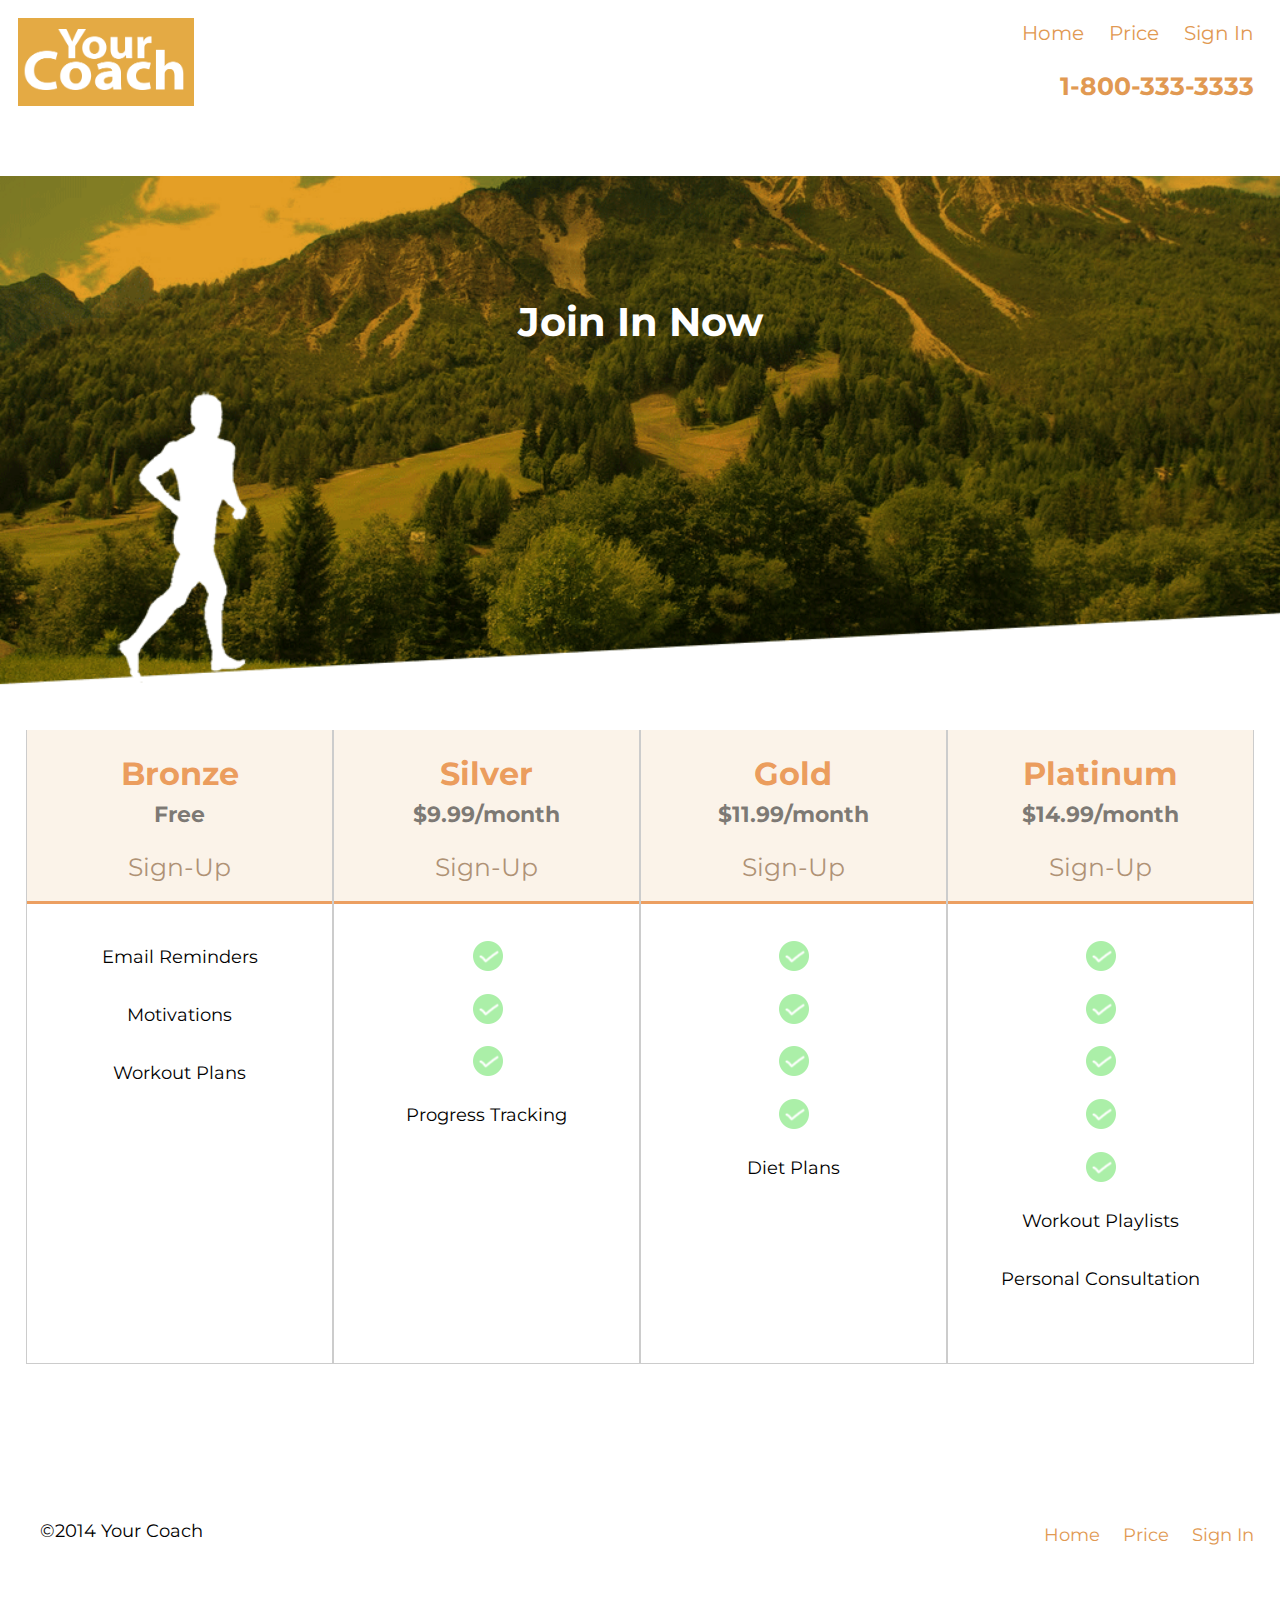
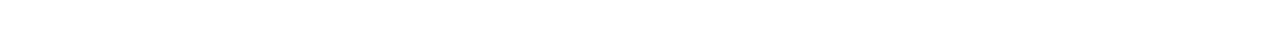
<file: price.html>
<!DOCTYPE html>
<html lang="en-ca">
    <head>
        <meta charset="utf-8">
        <title>Your Coach Pricing</title>
        <meta name="viewport" content="width=device-width,initial-scale=1">
        <link href='http://fonts.googleapis.com/css?family=Montserrat' rel='stylesheet' type='text/css'>
        <link href='http://fonts.googleapis.com/css?family=Open+Sans+Condensed:300' rel='stylesheet' type='text/css'>
        <link href="css/grid.css" rel="stylesheet">
        <link href="css/main.css" rel="stylesheet">
        <link href="css/type.css" rel="stylesheet">
    </head>
    <body>
         <ul class="skip-links">
            <li><a href="">Jump to main content</a></li>
            <li><a href="">Jump to navigation</a></li>
        </ul>
        <header roll="banner" class="masthead grid">
            <div class="unit unit-s-1 unit-m-1-3">
                <img src="images/logo.gif" alt="Your Coach Logo" class="logo">
            </div>
            <nav id="navigation" role="navigation" class="gutter nav unit unit-s-1 unit-m-2-3">
                <ul class="mega brand-family unit unit-s-1 unit-m-3-4">
                    <li><a class="pad-b" href="index.html">Home</a></li>
                    <li><a class="pad-b" href="price.html">Price</a></li>
                    <li><a class="pad-b" href="sign-up.html">Sign In</a></li>
                </ul>
            </nav>
            <h3 class="contact gutter unit unit-xs-1">1-800-333-3333</h3>
        </header>
        <main id="main" role="main">
            <div class="pricing-banner">
                <h1 class="pricing-header yotta">Join In Now</h1>
            </div>
            <div class="grid island package-block"> 
                <div class="package unit unit-xs-1 unit-m-1-2 unit-l-1-4">
                    <div class="package-intro">
                        <h2 class="package-header exa">Bronze</h2>
                        <h3 class="package-pricing giga">Free</h3>
                        <div class="package-register">
                            <a href="sign-up.html" class="package-sign-up tera">Sign-Up</a>
                        </div>
                    </div>
                    <ul class="package-features kilo">
                        <li class="package-feature">Email Reminders</li>
                        <li class="package-feature">Motivations</li>
                        <li class="package-feature">Workout Plans</li>
                    </ul>
                </div>       
                <div class="package unit unit-xs-1 unit-m-1-2 unit-l-1-4">
                    <div class="package-intro">
                        <h2 class="package-header exa">Silver</h2>
                        <h3 class="package-pricing giga">$9.99/month</h3>
                        <div class="package-register">
                            <a href="sign-up.html" class="package-sign-up tera">Sign-Up</a>
                        </div>
                    </div>
                    <ul class="package-features kilo">
                        <li class="package-feature-2">Email Reminders</li>
                        <li class="package-feature-2">Motivations</li>
                        <li class="package-feature-2">Workout Plans</li>
                        <li class="package-feature-3"><img src="images/checkmark.gif" alt="check mark"></li>
                        <li class="package-feature-3"><img src="images/checkmark.gif" alt="check mark"></li>
                        <li class="package-feature-3"><img src="images/checkmark.gif" alt="check mark"></li>
                        <li class="package-feature">Progress Tracking</li>
                    </ul>
                </div>  
                <div class="package unit unit-xs-1 unit-m-1-2 unit-l-1-4">
                    <div class="package-intro">
                        <h2 class="package-header exa">Gold</h2>
                        <h3 class="package-pricing giga">$11.99/month</h3>
                        <div class="package-register">
                            <a href="sign-up.html" class="package-sign-up tera">Sign-Up</a>
                        </div>
                    </div>
                        <ul class="package-features kilo">
                            <li class="package-feature-2">Email Reminders</li>
                            <li class="package-feature-2">Motivations</li>
                            <li class="package-feature-2">Workout Plans</li>
                            <li class="package-feature-2">Progress Tracking</li>
                            <li class="package-feature-3"><img src="images/checkmark.gif" alt="check mark"></li>
                            <li class="package-feature-3"><img src="images/checkmark.gif" alt="check mark"></li>
                            <li class="package-feature-3"><img src="images/checkmark.gif" alt="check mark"></li>
                            <li class="package-feature-3"><img src="images/checkmark.gif" alt="check mark"></li>
                            <li class="package-feature">Diet Plans</li>
                        </ul>
                </div>
                <div class="package unit unit-xs-1 unit-m-1-2 unit-l-1-4">
                    <div class="package-intro">
                        <h2 class="package-header exa">Platinum</h2>
                        <h3 class="package-pricing giga">$14.99/month</h3>
                        <div class="package-body">
                            <div class="package-register">
                                <a href="sign-up.html" class="package-sign-up tera">Sign-Up</a>
                            </div>
                        </div>
                    </div>
                    <ul class="package-features kilo">
                        <li class="package-feature-2">Email Reminders</li>
                        <li class="package-feature-2">Motivations</li>
                        <li class="package-feature-2">Workout Plans</li>
                        <li class="package-feature-2">Progress Tracking</li>
                        <li class="package-feature-2">Diet Plans</li>
                        <li class="package-feature-3"><img src="images/checkmark.gif" alt="check mark"></li>
                        <li class="package-feature-3"><img src="images/checkmark.gif" alt="check mark"></li>
                        <li class="package-feature-3"><img src="images/checkmark.gif" alt="check mark"</li>
                        <li class="package-feature-3"><img src="images/checkmark.gif" alt="check mark"></li>
                        <li class="package-feature-3"><img src="images/checkmark.gif" alt="check mark"></li>
                        <li class="package-feature">Workout Playlists</li>
                        <li class="package-feature">Personal Consultation</li>
                    </ul>
                </div>
            </div> 
        </main>
        <footer class="grid island footer">
            <div class="unit unit-m-1-2 island-half">
                <p>©2014 Your Coach</p>
            </div>   
                <nav id="navigation" role="navigation" class="foot-nav unit unit-m-1-2">
                    <ul class="brand-family">
                        <li><a class="pad-b" href="index.html">Home</a></li>
                        <li><a class="pad-b" href="price.html">Price</a></li>
                        <li><a class="pad-b" href="sign-up.html">Sign In</a></li>
                    </ul>
                </nav>
        </footer>
    </body>
</html>
</file>
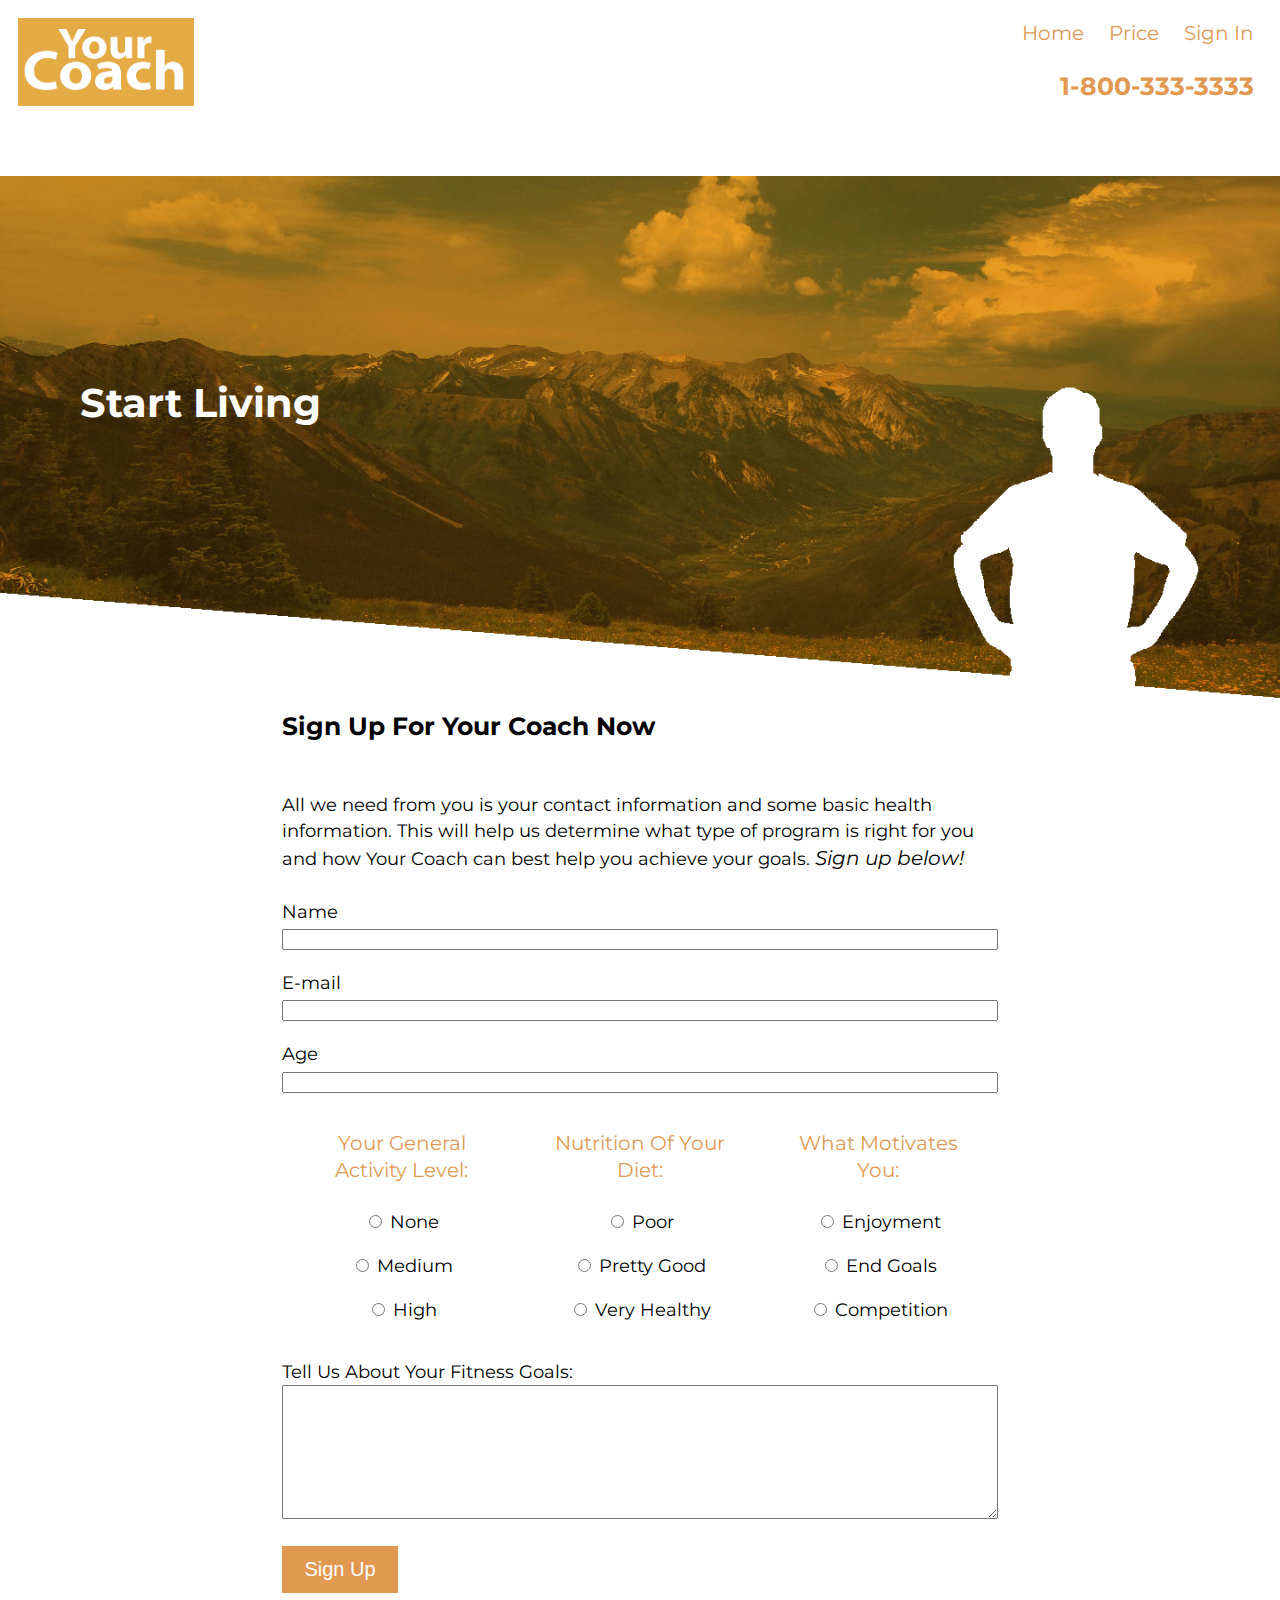
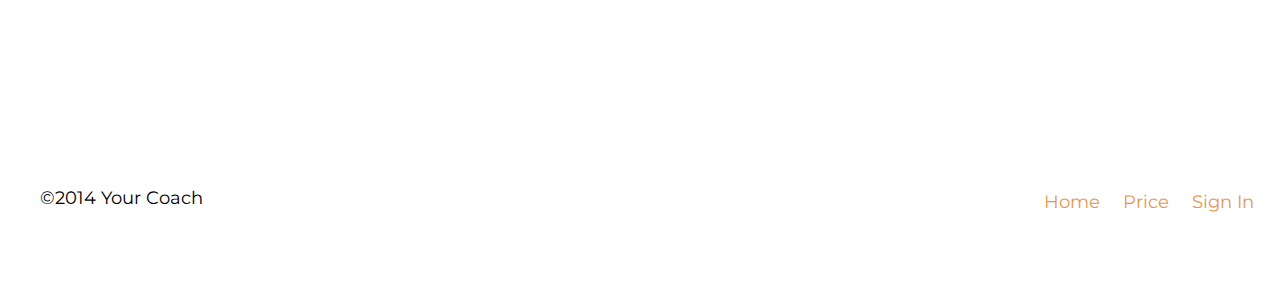
<file: sign-up.html>
<!DOCTYPE html>
<html lang="en-ca">
    <head>
        <meta charset="utf-8">
        <title>Your Coach Sign In</title>
        <meta name="viewport" content="width=device-width,initial-scale=1">
        <link href='http://fonts.googleapis.com/css?family=Montserrat' rel='stylesheet' type='text/css'>
        <link href='http://fonts.googleapis.com/css?family=Open+Sans+Condensed:300' rel='stylesheet' type='text/css'>
        <link href="css/grid.css" rel="stylesheet">
        <link href="css/main.css" rel="stylesheet">
        <link href="css/type.css" rel="stylesheet">
    </head>
    <body>
        <header roll="banner" class="masthead grid">
            <div class="unit unit-s-1 unit-m-1-3">
                <img src="images/logo.gif" alt="Coach Logo" class="logo">
            </div>
            <nav id="navigation" role="navigation" class="gutter nav unit unit-s-1 unit-m-2-3">
                <ul class="mega brand-family unit unit-s-1 unit-m-3-4">
                    <li><a class="pad-b" href="index.html">Home</a></li>
                    <li><a class="pad-b" href="price.html">Price</a></li>
                    <li><a class="pad-b" href="sign-up.html">Sign In</a></li>
                </ul>
            </nav>
            <h3 class="contact gutter unit unit-xs-1">1-800-333-3333</h3>
        </header>
        <main id="main" role="main">
            <div class="sign-up-banner">
                <h1 class="sign-up-header yotta">Start Living</h1>
            </div>   
            <form action="thanks.html" method="post">
                <div class="form-body island">
                    <div class="sign-up-intro">
                        <h2 class="tera">Sign Up For Your Coach Now </h1>
                        <p class="pad-top"> All we need from you is your contact information and some basic health information. This will help us determine what type of program is right for you and how Your Coach can best help you achieve your goals. <i class="mega">Sign up below!</i></p>
                    </div>
                    <div>
                        <label for="name">Name</label>
                        <input class="field" id="name">
                    </div>
                    <div>
                        <label for="e-mail">E-mail</label>
                        <input class="field" type="e-mail" id="e-mail">
                    </div>    
                    <div>
                        <label for="number">Age</label>
                        <input class="field" type="number" id="number">
                    </div>  
                    <div class="grid">
                        <fieldset class="input unit unit-xs-1 unit-l-1-3">
                            <p class="fitness-input-title mega">Your General Activity Level:</p>
                            <span class="radio">
                                <input type="radio" id="none" name="none">
                                <label class="input-label" for="low">None</label>
                            </span>

                            <span class="radio">
                                <input type="radio" id="medium" name="medium">
                                <label class="input-label" for="medium">Medium</label>
                            </span>

                            <span class="radio">
                                <input type="radio" id="high" name="high">
                                <label class="input-label" for="high">High</label>
                            </span>
                        </fieldset>
                        <fieldset class="input unit unit-xs-1 unit-l-1-3">
                            <p class="fitness-input-title mega">Nutrition Of Your Diet:</p>
                            <span class="radio">
                                <input type="radio" id="meh" name="poor">
                                <label class="input-label" for="low">Poor</label>
                            </span>

                            <span class="radio">
                                <input type="radio" id="Pretty good" name="medium">
                                <label class="input-label" for="medium">Pretty Good</label>
                            </span>

                            <span class="radio">
                                <input type="radio" id="Mucho" name="high">
                                <label class="input-label" for="high">Very Healthy</label>
                            </span>
                        </fieldset>
                        <fieldset class="input unit unit-xs-1 unit-l-1-3">
                            <p class="fitness-input-title mega">What Motivates You:</p>
                            <span class="radio">
                                <input type="radio" id="meh" name="low">
                                <label class="input-label" for="low">Enjoyment</label>
                            </span>

                            <span class="radio">
                                <input type="radio" id="Pretty good" name="medium">
                                <label class="input-label" for="medium">End Goals</label>
                            </span>

                            <span class="radio">
                                <input type="radio" id="Mucho" name="high">
                                <label class="input-label" for="high">Competition</label>
                            </span>
                        </fieldset>
                    </div>
                    <div>
                        <label for="explaination">Tell Us About Your Fitness Goals:</label>
                        <textarea class="explanation" id="explaination" id="text"></textarea>
                    </div>
                    <div class="submit">
                        <button type="submit">Sign Up</button>
                    </div>
                </div>
            </form>
        </main>
        <footer class="grid island footer">
            <div class="unit unit-m-1-2 island-half">
                <p>©2014 Your Coach</p>
            </div>   
                <nav id="navigation" role="navigation" class="foot-nav unit unit-m-1-2">
                    <ul class="brand-family">
                        <li><a class="pad-b" href="index.html">Home</a></li>
                        <li><a class="pad-b" href="price.html">Price</a></li>
                        <li><a class="pad-b" href="sign-up.html">Sign In</a></li>
                    </ul>
                </nav>
        </footer>
    </body>
</html>
</file>
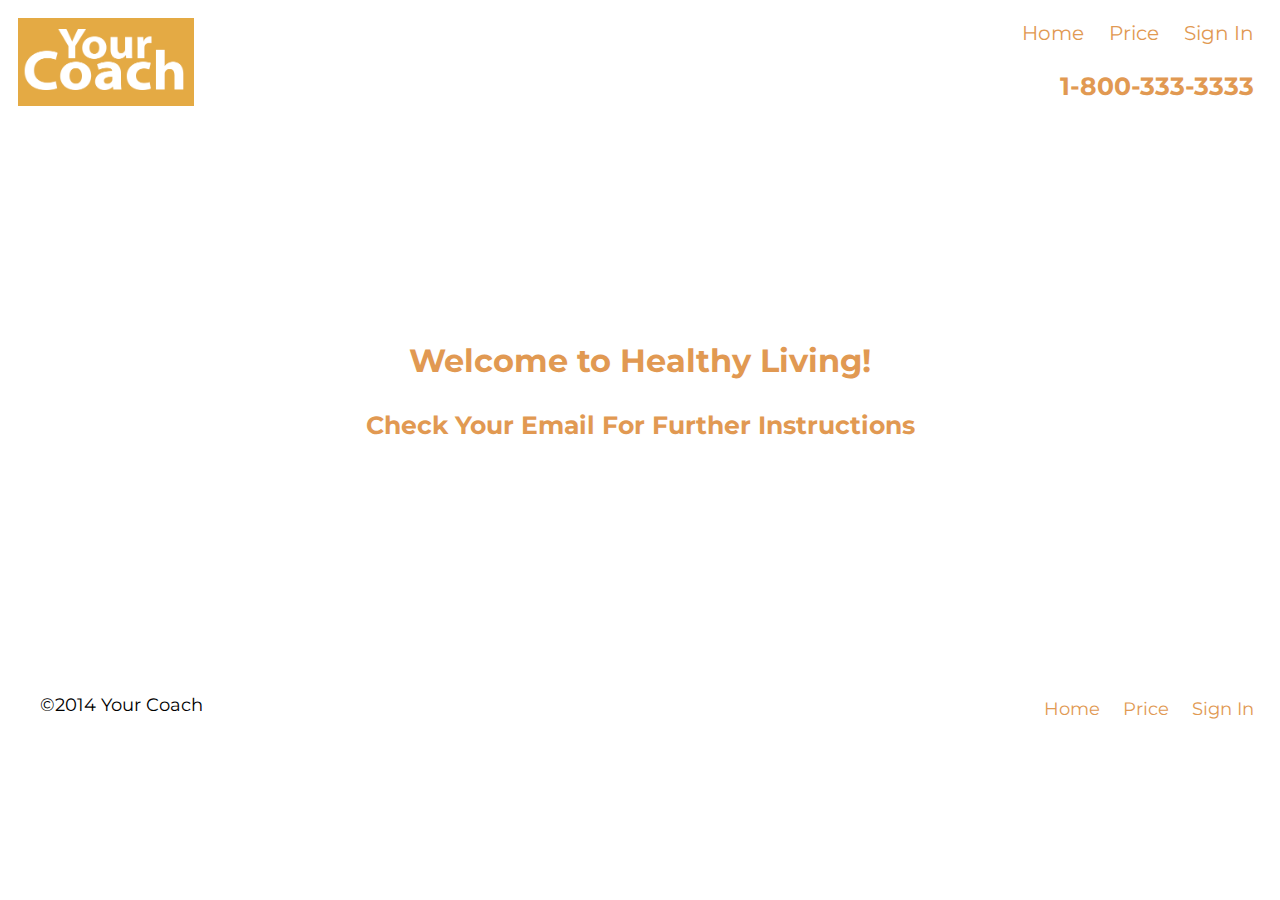
<file: thanks.html>
<!DOCTYPE html>
<html lang="en-ca">
<head>
    <meta charset="utf-8">
    <title>Your Coach</title>
    <meta name="viewport" content="width=device-width,initial-scale=1">
    <link href='http://fonts.googleapis.com/css?family=Montserrat' rel='stylesheet' type='text/css'>
    <link href='http://fonts.googleapis.com/css?family=Open+Sans+Condensed:300' rel='stylesheet' type='text/css'>
    <link href="css/grid.css" rel="stylesheet">
    <link href="css/main.css" rel="stylesheet">
    <link href="css/type.css" rel="stylesheet">
</head>
<body class="thanks-body">
        <header roll="banner" class="masthead grid">
            <div class="unit unit-s-1 unit-m-1-3">
                <img src="images/logo.gif" alt="Coach Logo" class="logo">
            </div>
            <nav id="navigation" role="navigation" class="gutter nav unit unit-s-1 unit-m-2-3">
                <ul class="mega brand-family unit unit-s-1 unit-m-3-4">
                    <li><a class="pad-b" href="index.html">Home</a></li>
                    <li><a class="pad-b" href="price.html">Price</a></li>
                    <li><a class="pad-b" href="sign-up.html">Sign In</a></li>
                </ul>
            </nav>
            <h3 class="contact gutter unit unit-xs-1">1-800-333-3333</h3>
        </header>
    <main id="main" role="main">
        <h1 class="thanks-message-header">Welcome to Healthy Living!</h1>
        <h2 class="thanks-message tera">Check Your Email For Further Instructions</h2>
    </main>
</body>
<footer class="grid island footer">
    <div class="unit unit-m-1-2 island-half">
        <p>©2014 Your Coach</p>
    </div>   
        <nav id="navigation" role="navigation" class="foot-nav unit unit-m-1-2">
            <ul class="brand-family">
                <li><a class="pad-b" href="index.html">Home</a></li>
                <li><a class="pad-b" href="price.html">Price</a></li>
                <li><a class="pad-b" href="sign-up.html">Sign In</a></li>
            </ul>
        </nav>
</footer>
</html>
</file>
<file: css/grid.css>
.grid {
  margin: 0;
  padding: 0;
  letter-spacing: -0.31em;
  text-rendering: optimizespeed;
  display: -webkit-flex;
  -webkit-flex-flow: row wrap;
  display: -ms-flexbox;
  -ms-flex-flow: row wrap;
  display: flex;
  flex-flow: row wrap;
}

.grid-bottom {
  -webkit-align-items: flex-end;
  -ms-align-items: flex-end;
  align-items: flex-end;
}

.grid-middle {
  -webkit-align-items: center;
  -ms-align-items: center;
  align-items: center;
}

.grid-stretch {
  -webkit-align-items: stretch;
  -ms-align-items: stretch;
  align-items: stretch;
}

.opera-only :-o-prefocus, .grid {
  word-spacing: -0.43em;
}

.unit {
  letter-spacing: normal;
  text-rendering: auto;
  vertical-align: top;
  word-spacing: normal;
  display: inline-block;
  visibility: visible;
}

.grid-bottom .unit {
  vertical-align: bottom;
}

.grid-middle .unit {
  vertical-align: middle;
}

.unit[class*="push-"],
.unit[class*="pull-"] {
  position: relative;
}

.unit-xs-hidden {
  display: none;
  visibility: hidden;
}

.unit-xs-centered {
  margin: 0 auto;
}

.unit-xs-1 {
  display: block;
  visibility: visible;
  width: 100%;
}

.unit-offset-xs-0 {
  margin-left: 0;
}

.unit-push-xs-0,
.unit-pull-xs-0 {
  left: 0;
}

.unit-xs-1-2 {
  width: 50.0000%;
}

.unit-offset-xs-1-2 {
  margin-left: 50.0000%;
}

.unit-push-xs-1-2 {
  left: 50.0000%;
}

.unit-pull-xs-1-2 {
  left: -50.0000%;
}

.unit-xs-1-3 {
  width: 33.3333%;
}

.unit-offset-xs-1-3 {
  margin-left: 33.3333%;
}

.unit-push-xs-1-3 {
  left: 33.3333%;
}

.unit-pull-xs-1-3 {
  left: -33.3333%;
}

.unit-xs-2-3 {
  width: 66.6667%;
}

.unit-offset-xs-2-3 {
  margin-left: 66.6667%;
}

.unit-push-xs-2-3 {
  left: 66.6667%;
}

.unit-pull-xs-2-3 {
  left: -66.6667%;
}

.unit-xs-1-4 {
  width: 25.0000%;
}

.unit-offset-xs-1-4 {
  margin-left: 25.0000%;
}

.unit-push-xs-1-4 {
  left: 25.0000%;
}

.unit-pull-xs-1-4 {
  left: -25.0000%;
}

.unit-xs-3-4 {
  width: 75.0000%;
}

.unit-offset-xs-3-4 {
  margin-left: 75.0000%;
}

.unit-push-xs-3-4 {
  left: 75.0000%;
}

.unit-pull-xs-3-4 {
  left: -75.0000%;
}

.unit-xs-1-2,.unit-xs-1-3,.unit-xs-2-3,.unit-xs-1-4,.unit-xs-3-4 {
  display: inline-block;
  visibility: visible;
}

@media only screen and (min-width: 25em) {

.unit-s-hidden {
  display: none;
  visibility: hidden;
}

.unit-s-centered {
  margin: 0 auto;
}

.unit-s-1 {
  display: block;
  visibility: visible;
  width: 100%;
}

.unit-offset-s-0 {
  margin-left: 0;
}

.unit-push-s-0,
.unit-pull-s-0 {
  left: 0;
}

.unit-s-1-2 {
  width: 50.0000%;
}

.unit-offset-s-1-2 {
  margin-left: 50.0000%;
}

.unit-push-s-1-2 {
  left: 50.0000%;
}

.unit-pull-s-1-2 {
  left: -50.0000%;
}

.unit-s-1-3 {
  width: 33.3333%;
}

.unit-offset-s-1-3 {
  margin-left: 33.3333%;
}

.unit-push-s-1-3 {
  left: 33.3333%;
}

.unit-pull-s-1-3 {
  left: -33.3333%;
}

.unit-s-2-3 {
  width: 66.6667%;
}

.unit-offset-s-2-3 {
  margin-left: 66.6667%;
}

.unit-push-s-2-3 {
  left: 66.6667%;
}

.unit-pull-s-2-3 {
  left: -66.6667%;
}

.unit-s-1-4 {
  width: 25.0000%;
}

.unit-offset-s-1-4 {
  margin-left: 25.0000%;
}

.unit-push-s-1-4 {
  left: 25.0000%;
}

.unit-pull-s-1-4 {
  left: -25.0000%;
}

.unit-s-3-4 {
  width: 75.0000%;
}

.unit-offset-s-3-4 {
  margin-left: 75.0000%;
}

.unit-push-s-3-4 {
  left: 75.0000%;
}

.unit-pull-s-3-4 {
  left: -75.0000%;
}

.unit-s-1-2,.unit-s-1-3,.unit-s-2-3,.unit-s-1-4,.unit-s-3-4 {
  display: inline-block;
  visibility: visible;
}

}

@media only screen and (min-width: 38em) {

.unit-m-hidden {
  display: none;
  visibility: hidden;
}

.unit-m-centered {
  margin: 0 auto;
}

.unit-m-1 {
  display: block;
  visibility: visible;
  width: 100%;
}

.unit-offset-m-0 {
  margin-left: 0;
}

.unit-push-m-0,
.unit-pull-m-0 {
  left: 0;
}

.unit-m-1-2 {
  width: 50.0000%;
}

.unit-offset-m-1-2 {
  margin-left: 50.0000%;
}

.unit-push-m-1-2 {
  left: 50.0000%;
}

.unit-pull-m-1-2 {
  left: -50.0000%;
}

.unit-m-1-3 {
  width: 33.3333%;
}

.unit-offset-m-1-3 {
  margin-left: 33.3333%;
}

.unit-push-m-1-3 {
  left: 33.3333%;
}

.unit-pull-m-1-3 {
  left: -33.3333%;
}

.unit-m-2-3 {
  width: 66.6667%;
}

.unit-offset-m-2-3 {
  margin-left: 66.6667%;
}

.unit-push-m-2-3 {
  left: 66.6667%;
}

.unit-pull-m-2-3 {
  left: -66.6667%;
}

.unit-m-1-4 {
  width: 25.0000%;
}

.unit-offset-m-1-4 {
  margin-left: 25.0000%;
}

.unit-push-m-1-4 {
  left: 25.0000%;
}

.unit-pull-m-1-4 {
  left: -25.0000%;
}

.unit-m-3-4 {
  width: 75.0000%;
}

.unit-offset-m-3-4 {
  margin-left: 75.0000%;
}

.unit-push-m-3-4 {
  left: 75.0000%;
}

.unit-pull-m-3-4 {
  left: -75.0000%;
}

.unit-m-1-2,.unit-m-1-3,.unit-m-2-3,.unit-m-1-4,.unit-m-3-4 {
  display: inline-block;
  visibility: visible;
}

}

@media only screen and (min-width: 60em) {

.unit-l-hidden {
  display: none;
  visibility: hidden;
}

.unit-l-centered {
  margin: 0 auto;
}

.unit-l-1 {
  display: block;
  visibility: visible;
  width: 100%;
}

.unit-offset-l-0 {
  margin-left: 0;
}

.unit-push-l-0,
.unit-pull-l-0 {
  left: 0;
}

.unit-l-1-2 {
  width: 50.0000%;
}

.unit-offset-l-1-2 {
  margin-left: 50.0000%;
}

.unit-push-l-1-2 {
  left: 50.0000%;
}

.unit-pull-l-1-2 {
  left: -50.0000%;
}

.unit-l-1-3 {
  width: 33.3333%;
}

.unit-offset-l-1-3 {
  margin-left: 33.3333%;
}

.unit-push-l-1-3 {
  left: 33.3333%;
}

.unit-pull-l-1-3 {
  left: -33.3333%;
}

.unit-l-2-3 {
  width: 66.6667%;
}

.unit-offset-l-2-3 {
  margin-left: 66.6667%;
}

.unit-push-l-2-3 {
  left: 66.6667%;
}

.unit-pull-l-2-3 {
  left: -66.6667%;
}

.unit-l-1-4 {
  width: 25.0000%;
}

.unit-offset-l-1-4 {
  margin-left: 25.0000%;
}

.unit-push-l-1-4 {
  left: 25.0000%;
}

.unit-pull-l-1-4 {
  left: -25.0000%;
}

.unit-l-3-4 {
  width: 75.0000%;
}

.unit-offset-l-3-4 {
  margin-left: 75.0000%;
}

.unit-push-l-3-4 {
  left: 75.0000%;
}

.unit-pull-l-3-4 {
  left: -75.0000%;
}

.unit-l-1-2,.unit-l-1-3,.unit-l-2-3,.unit-l-1-4,.unit-l-3-4 {
  display: inline-block;
  visibility: visible;
}

}
</file>
<file: css/main.css>
@-moz-viewport { width: device-width; scale: 1; }
@-ms-viewport { width: device-width; scale: 1; }
@-o-viewport { width: device-width; scale: 1; }
@-webkit-viewport { width: device-width; scale: 1; }
@viewport { width: device-width; scale: 1; }

html {
  margin: 0;
  padding: 0;
  box-sizing: border-box;

 
  font: normal 100%/1.5 sans-serif;
  -moz-text-size-adjust: 100%;
  -ms-text-size-adjust: 100%;
  -webkit-text-size-adjust: 100%;
  text-size-adjust: 100%;
}

*, *:before, *:after {
  box-sizing: inherit;
}
 
    /* we want to make our font sizes bigger for the larger screens so in our media queries for 60 em, 90 em, amd 120 em, we want to make our font sizes 110%, 120%, and 130% */
@media only screen and (min-width: 60em) {
    html { 
        font-size: 110%;
    }
}

@media only screen and (min-width: 90em) {
    html { 
        font-size: 120%;
    }
}
@media only screen and (min-width: 120em) {
    html { 
        font-size: 130%;
    }
}
   
header {
    overflow:hidden;
}

body {
  margin: 0;
  padding: 0;
}

a:link, 
a:active {
outline: none;
}

a:focus {
    outline:3px solid #000;
}

.skip-links {
    margin: 0;
    padding: 0;
    list-style-type: none;
}

.skip-links a {
    position:absolute;
    top: -3em;
    padding: 0.5em 0.75em;
    background-color:#000;
    color:#fff;
    font-weight: bold;
    font-size: 1.25em;
    text-decoration: none;
}

.skip-links a:focus {
    top:0;
}

body {
    margin: 0;
    padding: 0;
}

main {
    margin:0;
}

.flex {
    display: block;
    width: 100%;
}

.logo {
    height: 5em;
    float:left;
}

a {
    color: white;
}

.masthead {
    padding:0;
    background-color: white;
}

.logo {
    height: 5em;
    width:10em;
    margin: 1em; 
}

.nav {
    list-style-type: none;
    overflow: hidden;
    text-align: center;
}
.nav ul {
    padding: 0;
}

.nav a { 
    color: #e19952;
    text-decoration: none;
}

.nav li {
    display: inline-block;
    background-color: white;
    margin:1em 0 2em 1em;
    padding: 0;
    text-align: right;
}

.nav li a:hover{ 
    color:black;
}

.nav li a:active{
    color: black;
}

.nav-current:visited{
    color:black;
}

.foot-nav {
    list-style-type: none;
    overflow: hidden;
    text-align: right;
}

.foot-nav a { 
    color: #e19952;
    text-decoration: none;
}

.foot-nav li {
    display: inline-block;
    background-color: white;
    margin:1em 0 2em 1em;
    padding: 0;
    text-align: right;
}

.foot-nav li a:hover{ 
    color:black;
}

.foot-nav li a:active{
    color: black;
}

.nav-current:visited{
    color:black;
}

.footer {
    position:relative;
    top:5em;
    background-color: white;
    padding: 0 2em 0;
}

.contact {
    display: none;
    position: relative;
    text-align: right;
    top:-2em;
    color: #e19952;
}

.intro {  
    position: relative;
    text-align: left;
    padding: 8em 0 0 0;
}

.intro-element {
    margin: 0;
    height: 1.5em;
}

.intro-header {
    color: white;
    text-align: left;
    color: rgba(255,255,255,1);
    line-height: .1em;
}

.sign-up {
    margin: 2em 0 0;
    font-size: 1em;
    text-decoration: none;
}

.background1 {
    background-image: url("../images/background1.png");
    background-size:cover;
    height: 30em;  
    position: relative;
    z-index: -1;
}

.info-1 {
    padding: 1em;
    position: relative;
    top: 21em;
    width: 100%;
    background-color:rgba(213,141,37,.6);
    color: rgba(255,255,255,0.9);
}

.info-2 {
    padding: 1em;
    position: relative;
    top: 19em;
    width: 100%;
    background-color:rgba(213,141,37,.6);
    color: rgba(255,255,255,0.8);
}

.background2 {
    background-image: url("../images/background2.png");
    background-size:cover;
    height: 45em;  
    position: relative;
    top:-16em;
    z-index: 2;
}

.background3 {
    background-image: url("../images/background3.png");
    background-size:cover;
    height: 40em;  
    position: relative;
    top:-30em;
    z-index: 3;
    margin-bottom: -5em;
}

figcaption {
    text-align: center;
}

.functions { 
    position:relative;
    background-color: white;
    top: -20em;
    text-align: center;
}

.function-header {
    margin: 2em 0 0 0;
}

.icon-description {
    text-align: left;
    padding:0;
    margin:0 2em;
}

.package {
    text-align: center;
    padding: 0 0 1em 0;
    display: block;
}

.package-sign-up {
    color: rgba(100,50,0,0.5);
    text-decoration: none;
}

.package-register {
    color: rgba(100,50,0,0.5);
}

.package-block {
    overflow: hidden;
}

.package-intro {
    padding:1em 0 0 0;
    background-color:rgba(213,141,37,.1);
}

.package-header {
    margin: 0;
    color: rgba(228,118,30,.7);
}

.package-pricing {
    color:rgba(0,0,0,.5);
}
    
.package-features {
    border-style: solid;
    border-color: rgba(228,118,30,.7);
    border-width: 0.2em 0 0 0;
    border-spacing: 2em 0 0 0;
    padding: 2em 0 0 0;
}

.package-feature {
    list-style-type: none;
    height: 3em;
    margin: .3em;
    text-align: center;
}

.package-feature-2 {
    list-style-type: none;
    height: 3em;
    margin: .3em;
    text-align: center;
}

.package-feature-3 {
    list-style-type: none;
    height: 3em;
    margin: .3em;
    text-align: center;
    display: none;
}

.package-register {
    text-align: center;
    padding: 0 0 1em 0;
}

.pricing-banner {
    background-image: url("../images/background5.png"); 
    background-size:cover;
    background-position: bottom;
    position: relative;
    height: 30em;
}

.pricing-header {
    color: white;
    position: relative;
    text-align: center;
    padding: 3em 0;
}

.sign-up-banner {
    background-image: url("../images/background4.png"); 
    background-size:cover;
    position: relative;
    height: 25em;
}

.sign-up-intro {
    text-align: left;
}

.sign-up-header {
    color: white;
    position: relative;
    padding: 2em 0 0 2em;
    top:3em;
}

.form-body {
    position:relative;
    top:-1em;
    margin:0 2em;
}

.form-input {
    text-align: left;
    overflow: hidden;
}

.field {
   width: 100%;
    margin: 0 0 1.5em;
}

.input { 
    border: none;
    padding: 2em 1em;
    display: inline-block;
    text-align: center;
    margin:0;
}

fieldset {
    margin: 0 0 3em 0; 
}

.input-label {
    display:inline-block;
    margin: 0 0 1em;
}

.radio { 
    white-space: nowrap;
    display:inline-block;
}

button {
    background: #e19952;
    background-image: -webkit-linear-gradient(top, #e19952, #e19952);
    background-image: -moz-linear-gradient(top, #e19952, #e19952);
    background-image: -ms-linear-gradient(top, #e19952, #e19952);
    background-image: -o-linear-gradient(top, #e19952, #e19952);
    background-image: linear-gradient(to bottom, #e19952, #e19952);
    -webkit-border-radius: 0;
    -moz-border-radius: 0;
    border-radius: 0px;
    font-family: Arial;
    color: white;
    font-size: 20px;
    padding: 10px 20px 10px 20px;
    border: solid #e19952 2px;
    text-decoration: none;
    cursor: pointer;
    margin: 1em 0;
}

button :hover {
    background: white;
    background-image: -webkit-linear-gradient(top, #3cb0fd, #3498db);
    background-image: -moz-linear-gradient(top, #3cb0fd, #3498db);
    background-image: -ms-linear-gradient(top, #3cb0fd, #3498db);
    background-image: -o-linear-gradient(top, #3cb0fd, #3498db);
    background-image: linear-gradient(to bottom, #3cb0fd, #3498db);
    text-decoration: #e19952;
    color: #e19952;
}

textarea {
    width: 100%;
    height: 10em;
}

.fitness-input-title {
    color: #e19952;
}

.thanks-person {
    position: relative;
    top:-10em;
    left:10em;
    text-align: right;
    display:none;
}

.thanks-message-header {
    margin:5em 0 0 0;
    color: #e19952;
    text-align: center;
}

.thanks-message {
    margin:1em 0 5em 0;
    color: #e19952;
    text-align: center;
}

@media only screen and (min-width: 25em) {
}

@media only screen and (min-width: 38em) {
.nav {
    text-align: right;
    position: relative;
    margin: 0 -4em 0 0;
}
    
.foot-nav li {
    display: inline-block;
}
    
.contact {
    display: block;
}
    
.intro {  
    position:relative;
    width: 30em;
    margin: 3em;
    top: 6em;
}
    
.call-action {
    text-align: left;
}
    
.sign-up {
    text-align: left;
}
    
.background1 {
    height: 35em;
    position:relative;
    top:-5em;
    text-align: right;
}
    
.info-1 {
    position: relative;
    width: 30em;
    margin-left: auto;
    margin-right: 3em;
    top: 21em; 
}
    
.info-2 {
    position: relative;
    width: 30em;
    margin: 3em;
    top: 28em;
}
    
.background2 {
    height: 50em;
    position:relative;
    top:-30em;
}
    
.background3 {
    height: 50em;
    position:relative;
    top:-55em;
}
    
.functions { 
    position:relative;
    top: -45em;
    height: 75em;
    text-align: center;
}
    
.function-header {
    margin: 0;
}
    
.package {
    border-style: solid;
    border-color:#ccc;
    border-width:0 .1em;
}
    
.form-body{
    margin: 0 20%;
}
    
.pricing-banner {
    height: 30em;
}
    
.input {
    padding:1em;
    display: inline-block;
}
    
@media only screen and (min-width: 60em) {
.package {
    border-style: solid;
    border-color:#ccc;
    border-width:0 .1em .1em .1em;
}
    
.package-feature-3 {
    margin:0;
    display:block;
}
    
.package-feature-2 {
    display: none;
}
    
.sign-up-banner {
    background-position:bottom; 
    position: relative;
    height: 30em;
}
    
.radio { 
    display:block;
}
.thanks-person {
    display: block;
}
.functions {
    height: 40em;
}
}
</file>
<file: css/type.css>
html {
    font: normal 100%/1.5 "Montserrat", sans-serif;
}

@media only screen and (min-width: 60em) {

  html {
    font-size: 110%;
  }

}

@media only screen and (min-width: 90em) {

  html {
    font-size: 120%;
  }

}

@media only screen and (min-width: 120em) {

  html {
    font-size: 130%;
  }

}

h1, h2, h3, h4, h5, h6,
p, ul, ol, dl, dd, figure,
blockquote, details, hr,
fieldset, pre, table {
  margin: 0 0 1.5rem;
}

h1, h2, h3, h4, h5, h6,
.brand-family { 
   font-family: "Montserrat", sans-serif;
}

.default-family {
    font-family: 'Open Sans Condensed', sans-serif;
}

.yotta {
  font-size: 2.2807rem;
  line-height: 1.3154;
}

.zetta {
  font-size: 2.0273rem;
  line-height: 1.4798;
}

h1, .exa {
  font-size: 1.8020rem;
  line-height: 1.6648;
}

h2, .peta {
  font-size: 1.6018rem;
  line-height: 1.8729;
}

h3, .tera {
  font-size: 1.4238rem;
  line-height: 1.0535;
}

h4, .giga {
  font-size: 1.2656rem;
  line-height: 1.1852;
}

h5, .mega {
  font-size: 1.1250rem;
  line-height: 1.3333;
}

h6, .kilo {
  font-size: 1.0000rem;
  line-height: 1.5000;
}

small, .milli {
  font-size: 0.8889rem;
  line-height: 1.6875;
}

.micro {
  font-size: 0.7901rem;
  line-height: 1.8984;
}

sub,
sup {
  font-size: 75%;
  line-height: 1px;
  position: relative;
  vertical-align: baseline;
}

sup {
  top: -0.5em;
}

sub {
  bottom: -0.25em;
}

.text-left {
  text-align: left;
}

.text-right {
  text-align: right;
}

.text-center {
  text-align: center;
}

.normal {
  font-weight: normal;
}

.bold {
  font-weight: bold;
}

.italic {
  font-style: italic;
}

.push {
  margin-bottom: 1.5rem;
}

.push-none, .push-0 {
  margin-bottom: 0;
}

.push-double, .push-2 {
  margin-bottom: 3.0000rem;
}

.push-half, .push-1-2 {
  margin-bottom: 0.7500rem;
}

.push-quarter, .push-1-4 {
  margin-bottom: 0.3750rem;
}

.pad-top, .pad-t {
  padding-top: 1.5rem;
}

.pad-bottom, .pad-b {
  padding-bottom: 1.5rem;
}

.pad-top-double, .pad-t-2 {
  padding-top: 3.0000rem;
}

.pad-bottom-double, .pad-b-2 {
  padding-bottom: 3.0000rem;
}

.pad-top-half, .pad-t-1-2 {
  padding-top: 0.7500rem;
}

.pad-bottom-half, .pad-b-1-2 {
  padding-bottom: 0.7500rem;
}

.pad-top-quarter, .pad-t-1-4 {
  padding-top: 0.3750rem;
}

.pad-bottom-quarter, .pad-b-1-4 {
  padding-bottom: 0.3750rem;
}

.island {
  padding: 1.5rem;
}

.island-double, .island-2 {
  padding: 3.0000rem;
}

.island-half, .island-1-2 {
  padding: 0.7500rem;
}

.island-quarter, .island-1-4 {
  padding: 0.3750rem;
}

.gutter {
  padding-left: 1.5rem;
  padding-right: 1.5rem;
}

.gutter-double, .gutter-2 {
  padding-left: 3.0000rem;
  padding-right: 3.0000rem;
}

.gutter-half, .gutter-1-2 {
  padding-left: 0.7500rem;
  padding-right: 0.7500rem;
}

.gutter-quarter, .gutter-1-4 {
  padding-left: 0.3750rem;
  padding-right: 0.3750rem;
}
</file>
